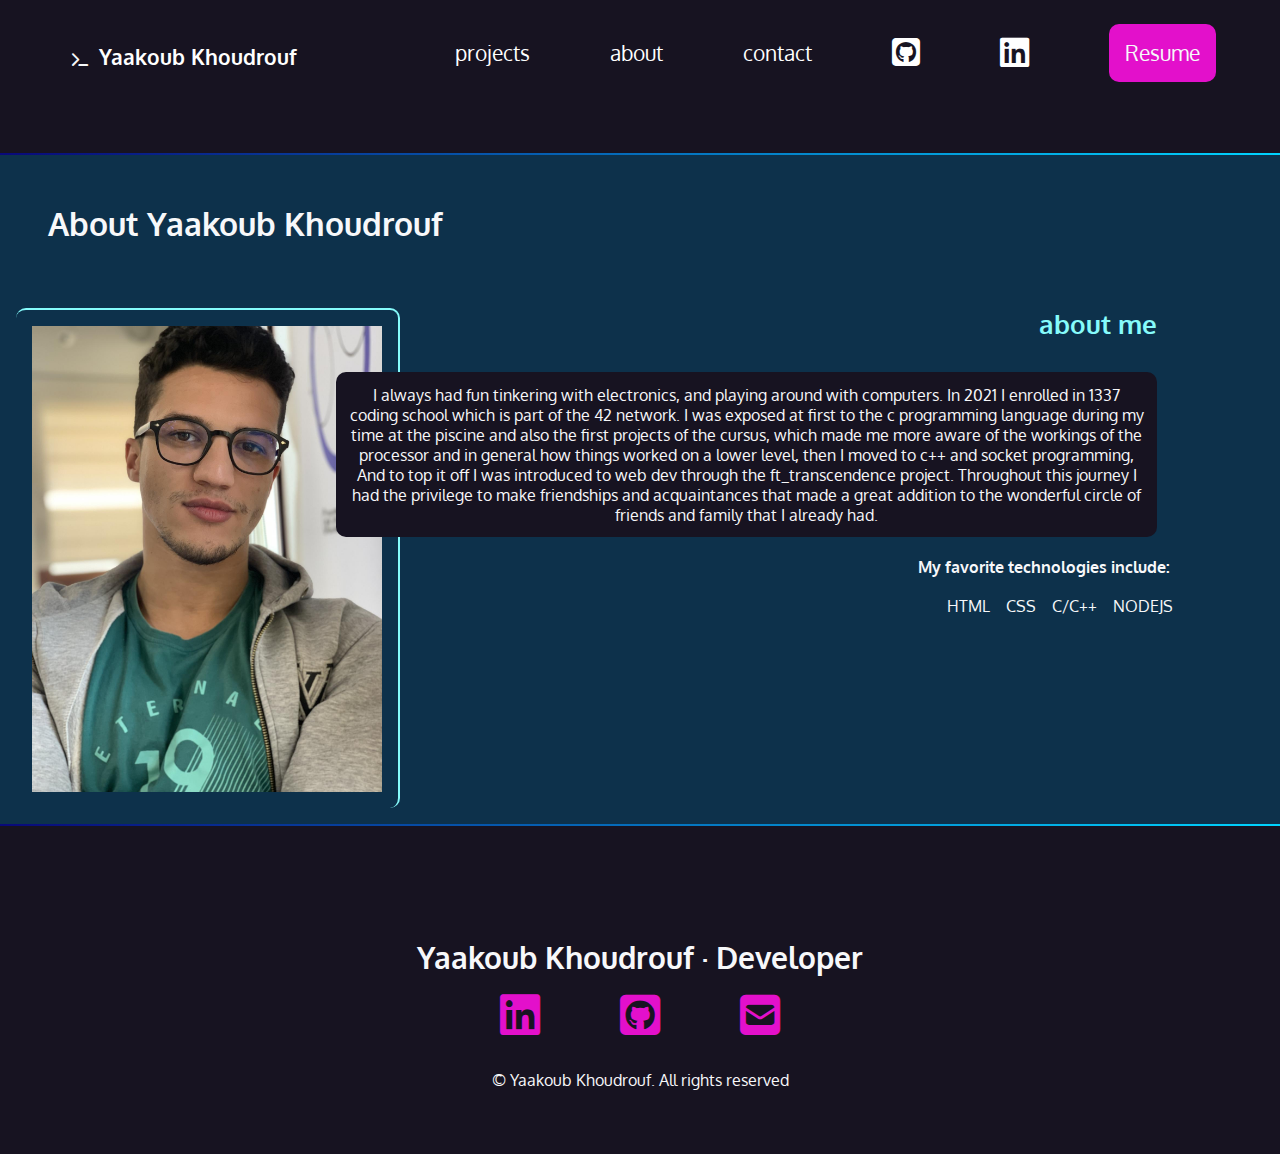
<file: about.html>
<!DOCTYPE html>
<html lang="en">
  <head>
    <meta charset="UTF-8" />
    <meta name="viewport" content="width=device-width, initial-scale=1.0" />
    <link rel="icon" href="public/site-icon.svg" />
    <link rel="stylesheet" href="index.css" />
    <link
      rel="stylesheet"
      href="https://fonts.googleapis.com/css?family=Oxygen"
    />
    <link
      rel="stylesheet"
      href="https://fonts.googleapis.com/css?family=Oxygen+Mono"
    />
    <link
      rel="stylesheet"
      href="https://cdnjs.cloudflare.com/ajax/libs/font-awesome/6.4.2/css/all.min.css"
    />
    <title>About me</title>
  </head>
  <body class="container">
    <nav id="main-navigation">
      <ul>
        <li>
          <h1>
            <span class="fa-solid fa-terminal"></span>
            <a href="index.html">Yaakoub Khoudrouf</a>
          </h1>
        </li>
        <li>
          <a href="index.html#projects">projects</a>
        </li>
        <li>
          <a href="about.html">about</a>
        </li>
        <li>
          <a href="index.html#contact">contact</a>
        </li>
        <li>
          <a href="https://github.com/navoos" target="_blank"
            ><span class="sr-only">Github</span
            ><span class="fa-brands fa-square-github" aria-hidden="true"></span
          ></a>
        </li>
        <li>
          <a
            href="https://www.linkedin.com/in/yaakoub-khoudrouf-414521187"
            target="_blank"
            ><span class="sr-only">Linkedin</span
            ><span class="fa-brands fa-linkedin" aria-hidden="true"></span
          ></a>
        </li>
        <li>
          <a
            href="https://www.dropbox.com/scl/fi/06mtpss9p9cyurh9rak6z/cv.pdf?rlkey=kltqcfkaq6neb6gp5di632x5o&dl=0"
            target="_blank"
            ><span class="button">Resume</span></a
          >
        </li>
      </ul>
    </nav>
    <div class="gradient"></div>
    <div class="section-dkblue">
      <section id="about-me">
        <h2>About Yaakoub Khoudrouf</h2>
        <div class="about-me-wrapper">
          <div class="about-me-text">
            <h3>about me</h3>
            <p>
              I always had fun tinkering with electronics, and playing around
              with computers. In 2021 I enrolled in 1337 coding school which is
              part of the 42 network. I was exposed at first to the c
              programming language during my time at the piscine and also the
              first projects of the cursus, which made me more aware of the
              workings of the processor and in general how things worked on a
              lower level, then I moved to c++ and socket programming, And to
              top it off I was introduced to web dev through the
              ft_transcendence project. Throughout this journey I had the
              privilege to make friendships and acquaintances that made a great
              addition to the wonderful circle of friends and family that I
              already had.
            </p>
            <h4>My favorite technologies include:</h4>
            <ul>
              <li>HTML</li>
              <li>CSS</li>
              <li>C/C++</li>
              <li>NODEJS</li>
            </ul>
          </div>
          <img src="public/me.jpeg" />
        </div>
      </section>
    </div>
    <div class="gradient"></div>
    <div class="about-me-footer">
      <footer>
        <h3>Yaakoub Khoudrouf &middot; Developer</h3>
        <ul>
          <li>
            <a
              href="https://www.linkedin.com/in/yaakoub-khoudrouf-414521187"
              target="_blank"
              ><span class="sr-only">Linkedin</span
              ><span class="fa-brands fa-linkedin" aria-hidden="true"></span
            ></a>
          </li>
          <li>
            <a href="https://github.com/navoos" target="_blank"
              ><span class="sr-only">Github</span
              ><span
                class="fa-brands fa-square-github"
                aria-hidden="true"
              ></span
            ></a>
          </li>
          <li>
            <a href="mailto:yaakoub.navoos@gmail.com">
              <span
                class="fa-solid fa-square-envelope"
                aria-hidden="true"
              ></span>
              <span class="sr-only">Email</span>
            </a>
          </li>
        </ul>
        <p>&copy; Yaakoub Khoudrouf. All rights reserved</p>
      </footer>
    </div>
  </body>
</html>
</file>
<file: index.css>
html {
	height: 100%;
	min-height: 100%;
  box-sizing: border-box;
	scroll-behavior: smooth;
}
:root {
  --black: #171321;
  --dkblue: #0d314b;
  --plum: #4b0d49;
  --hotmag: #ff17e4;
  --magenta: #e310cb;
  --aqua: #86fbfb;
  --white: #f7f8fa;
  --font-size: 1.3rem;
  --mono: "Oxygen mono", monospace;
  --sans: Oxygen, sans-serif;
}

*,
::before,
::after {
  box-sizing: inherit;
}

h1,
h2,
h3,
h4 {
  margin: 0;
}

body {
	font-family: var(--sans);
  padding: 0;
	margin: 0;
  background-color: var(--black);
  color: var(--white);
	
}

#intro  {
	padding: 4rem 2rem 10rem 1rem;
  line-height: 1.8;
	max-width: 1300px;
	margin: 0 auto;
}

#intro p:first-child {
	font-family: var(--mono);
}

#intro h2 {
	font-family: var(--mono);
	color: var(--aqua);
	font-size: 3rem;
}

#intro h3 {
	font-size: 2rem;
}

#intro a {
  color: var(--magenta);
}

#intro p {
	margin: 0;
	padding: 0;
}

#intro a:hover {
  color: var(--hotmag);
  text-decoration: none;
}

#main-navigation {
	margin: 0 auto;
	padding: 0 1rem 3rem 1rem;
}

#main-navigation a {
	margin-right: 3rem;
}

#main-navigation h1 {
	text-align: left;
}


#main-navigation ul {
	padding: 1rem auto;
	display: flex;
	flex-flow: row wrap;
	align-items: center;
	justify-content: center;
	gap: 2rem;
	list-style-type: none;
}

#main-navigation li:first-child {
	padding: 1rem;
	text-align: center;
	flex-basis: 100%;
}

#main-navigation a {
	font-size: 1.3rem;
	color: white;
	text-decoration: none;
}

#main-navigation span[class*="github"] {
	font-size: 2rem;
}

#main-navigation span[class*="linkedin"] {
	font-size: 2.1rem;
}

#main-navigation span[class*="terminal"] {
	font-size: 0.9rem;
	padding-right: 0.2rem;
}

.button {
	color: var(--white);
	background-color: var(--magenta);
	padding: 1rem;
	border-radius: 10px;
}

.button:hover {
	background-color: var(--hotmag);
}


#main-navigation a:hover, #main-navigation span[class*="linkedin"]:hover, #main-navigation span[class*="github"]:hover {
	cursor: pointer;
	color: var(--hotmag);
}

#main-navigation span:hover {
	color: var(--white);
	cursor:pointer;
}

/* backgrounds styles */

.section-plum {
	background-color: var(--plum);
}

.gradient {
	background: linear-gradient(90deg, rgba(2,0,36,1) 0%, rgba(9,9,121,1) 0%, rgba(0,212,255,1) 100%);
	height: 0.2dvh;
}

.section-dkblue {
	background-color: var(--dkblue);
}

/* ------------------- */

#contact {
	font-size: 1.2rem;
	margin: 0 auto;
	text-align: center;
	max-width: 400px;
	padding: 3rem 0;
}

#contact h3 {
	font-size: 1.6rem;
}

#contact a {
	display: block;
	text-decoration: none;
	padding-top: 1rem;
}
footer {
	max-width: auto;
	margin: 2rem;
	font-size: 1.6rem;
	text-align: center;
	padding: 2rem 0;
}

footer ul {
	padding: 0;
	margin: 0;
	display: flex;
	flex-flow: row wrap;
	align-items: center;
	justify-content: center;
	gap: 3rem;
	list-style-type: none;
}

footer ul li span {
	display: block;
	padding: 1rem;
	color: var(--magenta);
	font-size: 180%;
}

footer span {
	display: block;
	margin: 0;
	padding: 0;
	color: var(--white);
}

footer li span:hover {
	color: var(--white);
}

footer p:last-child {
	font-size: medium;
}

#projects {
	background-color: var(--dkblue);
}

#projects h2 {
	padding: 3rem;
	margin-bottom: 2rem;
	font-size: 1.8rem;
}

#projects h4 {
	padding: 0rem 1rem;
	font-family: var(--mono);
}

#projects h3 {
	color: var(--aqua);
	padding: 0.4rem 1rem;
}

#projects p {
	background-color: var(--black);
	border-radius: 10px;
	padding: 0.8rem;
	margin: 1rem;
}

#projects ul {
	padding: 0;
	margin: 0;
	padding-left: 1rem;
	list-style-type: none;
	display: flex;
	flex-flow: row wrap;
	justify-content: flex-start;
	gap: 1.5rem;
}


#projects img {
	width: 90%;
	padding: 1rem;
	border-top: 1px solid var(--aqua);
	border-left: 1px solid var(--aqua);
	border-radius: 10px;
	margin: 1rem;
}

#projects a {
	color: var(--magenta);
}

#projects a:hover {
	color: var(--hotmag);
	text-decoration: none;
}

#main-navigation {
	max-width: 1300px;
}

#about-me {
	max-width: 1300px;
	margin: 0 auto;
}

#about-me img {
	width: 40%;
}

#about-me h2 {
	padding: 3rem;
	font-size: 2rem;
}

#about-me h3 {
	padding: 1rem;
	color: var(--aqua);
	font-size: 1.6rem;
}

#about-me h4 {
	padding: 0.2rem;
}

#about-me p {
	text-align: center;
	background-color: var(--black);
	border-radius: 10px;
	padding: 0.8rem;
	margin: 1rem;
}

#about-me ul {
	list-style-type: none;
	display: flex;
	justify-content: flex-start;
	gap: 1rem;
}

#about-me img {
	margin: 1rem;
	border-top: 2px solid var(--aqua);
	border-right: 2px solid var(--aqua);
	padding: 1rem;
	border-radius: 10px;
}

footer {
	padding: 3rem;
	margin: 4rem;
}

#main-navigation span[class*="terminal"]:hover {
	cursor: default;
}


@media(min-width: 850px) {
	#main-navigation {
		max-width: 1350px;
	}
	#main-navigation li:first-child {
		flex-basis: auto;
		text-align: left;
		margin-right: auto;
	}
}

@media(min-width: 550px) {
	#projects {
		max-width: 1300px;
		margin: 0 auto;
	}
	article {
		padding: 1rem;
		display: grid;
		grid-template-columns: repeat(12, 1fr);
		grid-template-rows: auto;
	}


	#projects img {
		grid-column: 1 / 6;
		grid-row: 1 / 2;
	}

	#projects .reverse .text {
		grid-column: 1 / 9;
		grid-row: 1 / 2;
		text-align: left;
	}

	#projects .reverse img {
		grid-column: 6 / 11;
		grid-row: 1 / 2;
	}

	#projects .reverse ul {
		justify-content: flex-start;
	}

	.text {
		grid-column: 4 / 12;
		grid-row: 1 / 2;
		order: 2;
		text-align: right;
	}

	#projects p {
		border: 3px solid var(--magenta);
		text-align: center;
	}

	#projects ul {
		justify-content: flex-end;
		margin-right: 1rem;
	}

	#about-me ul {
		justify-content: flex-end;
	}

	.about-me-wrapper {
		display: grid;
		grid-template-columns: repeat(12, 1fr);
	}


	.about-me-wrapper img {
		grid-column: 1 / 10;
		grid-row: 1 / 2;
	}

	.about-me-wrapper .about-me-text {
		grid-column: 4 / 12;
		grid-row: 1 / 2;
		text-align: right;
		order: 2;
	}

}
</file>
